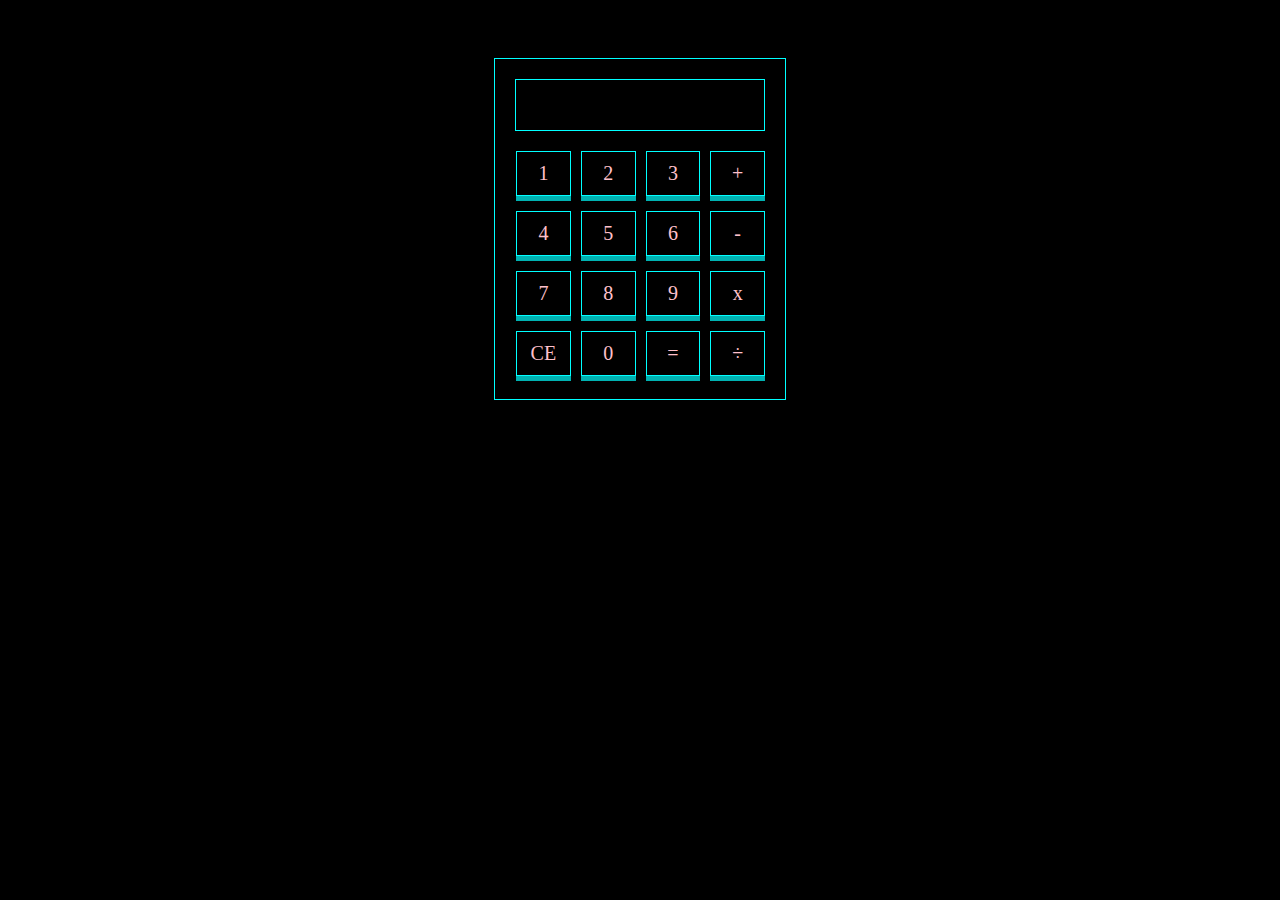
<file: calculator.html>
<!DOCTYPE html>
<html lang="en">
<head>
<meta name="viewport" content="width=device-width, initial-scale=1.0">
<link rel="icon" href="https://78.media.tumblr.com/d2e5023abd40c356888db65ac52026f1/tumblr_inline_mg8d43TZUw1rx2fz3.png">
<link rel="stylesheet" href="calculator.css"/>
<title>Calculator</title>
</head>
<body>
<div id="calculator">
	<div id="display"></div>
	<table id="calc">
		<tr>
			<td onclick="num(1)">1</td>
			<td onclick="num(2)">2</td>
			<td onclick="num(3)">3</td>
			<td onclick="Add()">+</td>
		</tr>
		<tr>
			<td onclick="num(4)">4</td>
			<td onclick="num(5)">5</td>
			<td onclick="num(6)">6</td>
			<td onclick="Subtract()">-</td>
		</tr>
		<tr>
			<td onclick="num(7)">7</td>
			<td onclick="num(8)">8</td>
			<td onclick="num(9)">9</td>
			<td onclick="Multiply()">x</td>
		</tr>
		<tr>
			<td onclick="clearScreen()">CE</td>
			<td onclick="num(0)">0</td>
			<td onclick="Evaluate()">=</td>
			<td onclick="Divide()">÷</td>
		</tr>
	</table>
</div>
<script src="calculator.js"></script>
</body>
</html>
</file>
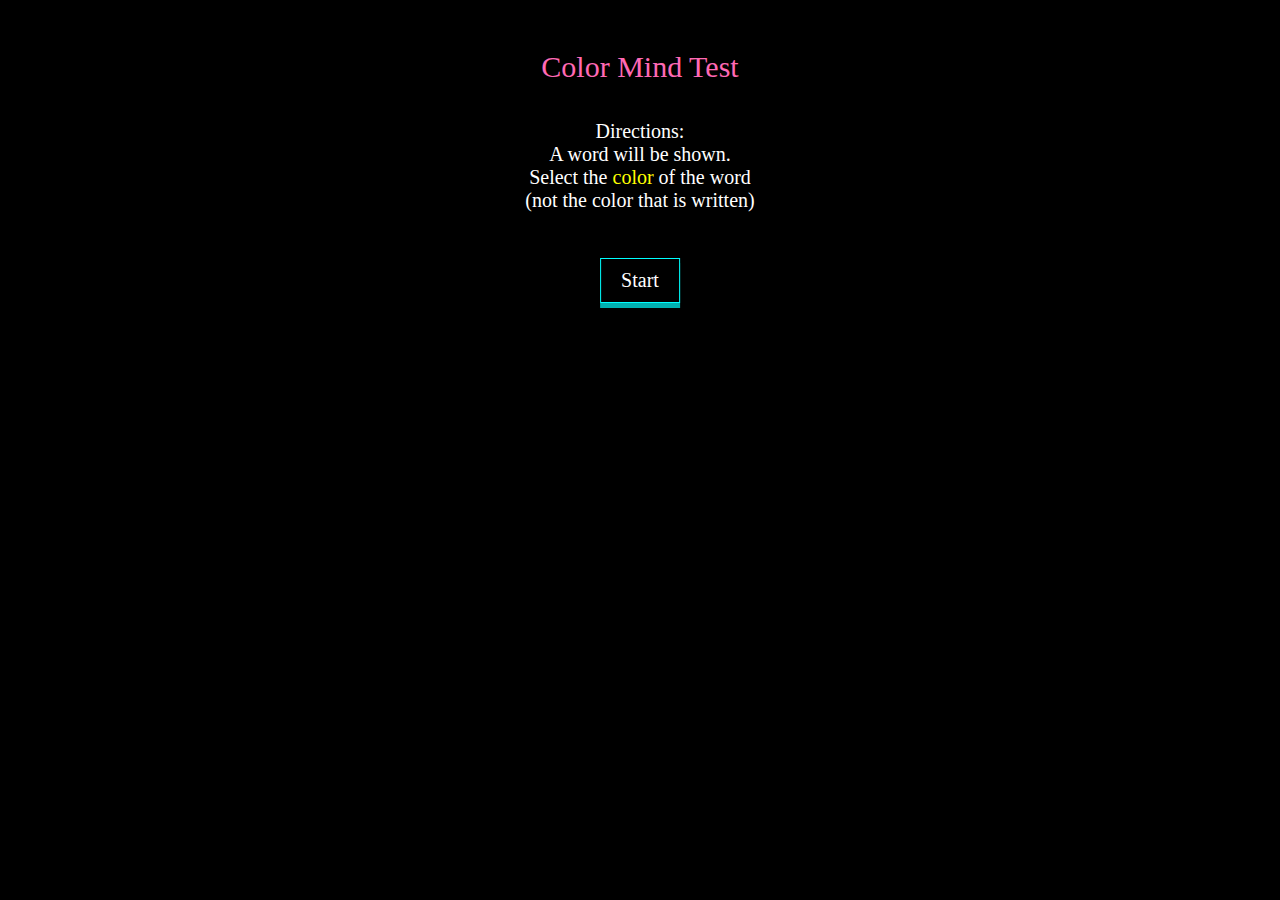
<file: colortest.html>
<html>
<head>
<meta name="viewport" content="width=device-width, initial-scale=1.0">
<link rel="icon" href="https://78.media.tumblr.com/d2e5023abd40c356888db65ac52026f1/tumblr_inline_mg8d43TZUw1rx2fz3.png"/>
<link rel="stylesheet" href="colortest.css"/>
<title>Projects</title>
</head>
<body>
<center>

<p id="title">Color Mind Test</p>
<p id="desc">Directions:<br>A word will be shown.<br>Select the <font color="yellow">color</font> of the word<br>(not the color that is written)</p>

<button onclick="myTimer();" class="start">Start</button><br>

<div id="blocker"></div>

<div class="word">yellow</div>
<div class="word">blue</div>
<div class="word">red</div>
<div class="word">green</div>
<div class="word">purple</div>
<div class="word">orange</div>

<button onclick="select('yellow')" class="options">yellow</button>
<button onclick="select('blue');" class="options">blue</button><br>
<button onclick="select('red');" class="options">red</button>
<button onclick="select('green');" class="options">green</button><br>
<button onclick="select('purple');" class="options">purple</button>
<button onclick="select('orange');" class="options">orange</button>

<p id="results"></p>

</center>
<script src="colortest.js"></script>
</body>
</html>
</file>
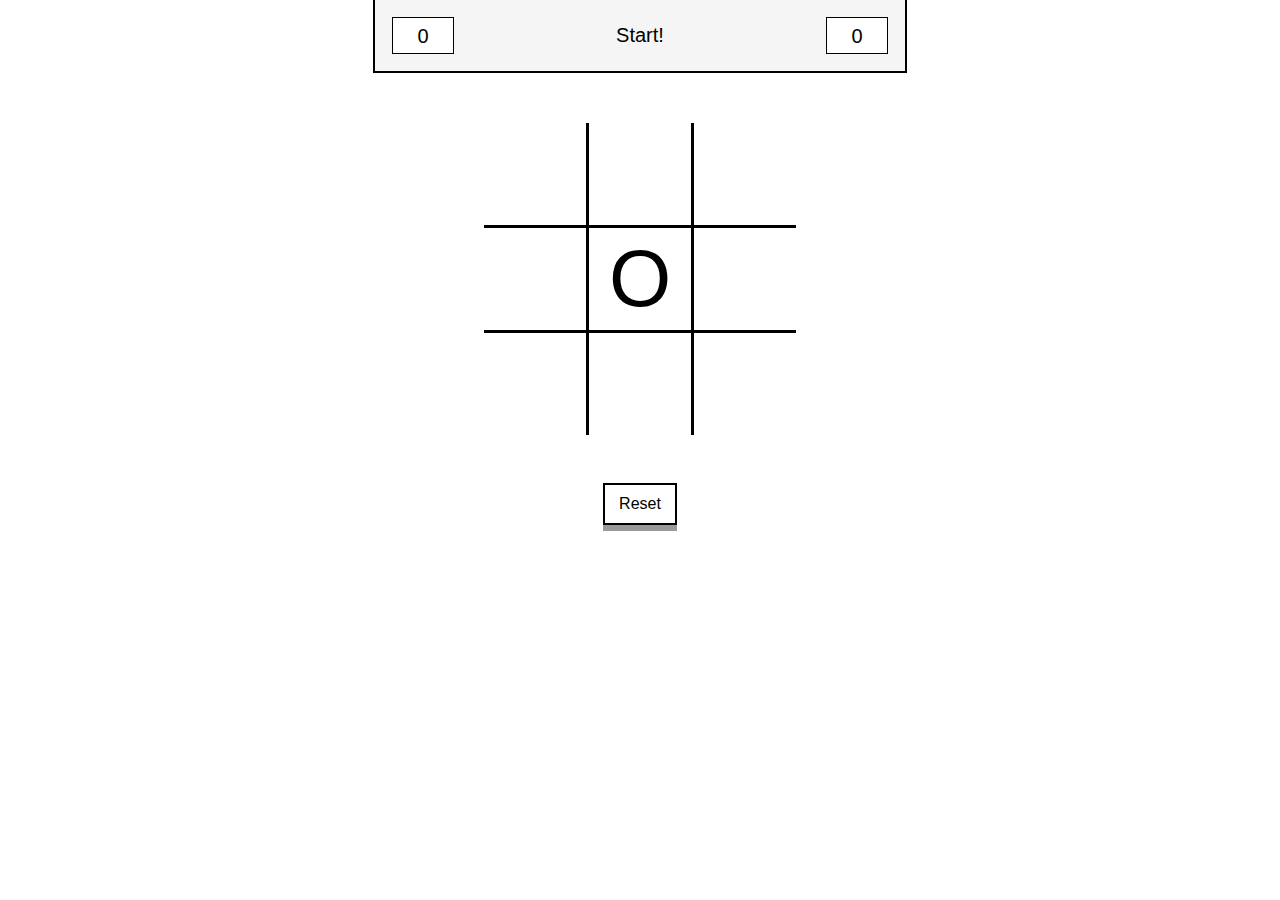
<file: tictactoe.html>
<!DOCTYPE html>
<html lang="en">
<html>
<head>
<link rel="icon" href="https://78.media.tumblr.com/d2e5023abd40c356888db65ac52026f1/tumblr_inline_mg8d43TZUw1rx2fz3.png"/>
<link rel="stylesheet" type="text/css" href="tictactoe.css">
<title>Tic-Tac-Toe</title>
</head>
<body onload="setTimeout(addO, 500, 'yes')">
<div id="scoreboard">
	<table id="score">
		<tr>
			<td id="score1">0</td>
			<td id="text">Start!</td>
			<td id="score2">0</td>
		</tr>
	</table>
</div>
<table id="table">
	<tr>
		<td id="1" onclick="addX(1)"></td>
		<td id="2" onclick="addX(2)"></td>
		<td id="3" onclick="addX(3)"></td>
	</tr>
	<tr>
		<td id="4" onclick="addX(4)"></td>
		<td id="5" onclick="addX(5)"></td>
		<td id="6" onclick="addX(6)"></td>
	</tr>
	<tr>
		<td id="7" onclick="addX(7)"></td>
		<td id="8" onclick="addX(8)"></td>
		<td id="9" onclick="addX(9)"></td>
	</tr>
</table>
<div id="buttonscontainer">
	<div class="buttons" onclick="reset()">Reset</div>
</div>
<script src="tictactoe.js">
</script>
</body>
</html>
</file>
<file: calculator.css>
body{
	font-size:20px;
	background:black;
	color:pink;
}
#calculator{
	width:250px;
	height:300px;
	border:1px solid cyan;
	background:black;
	position:absolute;
	left:50%;
	transform:translateX(-50%);
	margin-top:50px;
	padding:20px;
}
#display{
	width:228px;
	height:30px;
	background:black;
	border:1px solid cyan;
	font-size:28px;
	text-align:right;
	padding:10px;
	letter-spacing:1px;
}
td{
	border:1px solid cyan;
	background:black;
	padding:10px;
	width:25%;
	box-shadow:0 5px #00b1b1;
	cursor:default;
}
td:active{
	box-shadow:0 3px #008989;
	transform:translateY(3px);
}
table{
	width:269px;
	margin-left:-9px;
	margin-top:5px;
	border-spacing:10px 15px;
	text-align:center;
}
@media screen and (max-width:600px){
	body{
		font-size:30px;
	}
	td{
		padding-top:10px;
		padding-bottom:10px;
	}
	#calculator{
		width:80%;
		height:68%;
	}
	table{
		width:105%;
		margin-left:50%;
		transform:translateX(-50%);
		border-spacing:15px 20px;
	}
	#display{
		width:auto;
		position:relative;
		left:50%;
		transform:translateX(-50%);
		margin-top:1%;
		font-size:170%;
		height:14%;
	}
}
</file>
<file: colortest.css>
*{
	border:none;
}

body{
	background:black;
	color:white;
	font-family:verdana;
}

#title{
	position:absolute;
	width:100%;
	top:20px;
	left:50%;
	transform:translateX(-50%);
	font-size:30px;
	color:hotpink;
}

#desc{
	position:absolute;
	width:100%;
	top:100px;
	left:50%;
	transform:translateX(-50%);
	font-size:20px;
}

.best{
	color:hotpink;
	display:inline;
}

.start{
	border:1px solid cyan;
	background:black;
	color:white;
	padding:10px 20px 10px 20px;
	margin-top:250px;
	position:absolute;
	left:50%;
	transform:translateX(-50%);
	font-family:verdana;
	outline:none;
	font-size:20px;
	box-shadow:0 5px #00b1b1;
}

.start:active{
	box-shadow:0 3px #008989;
	transform:translate(-50%, 3px);
}

.word{
	padding:10px;
	width:50%;
	display:none;
	margin-bottom:20px;
	margin-top:10px;
	font-family:verdana;
	font-size:40px;
}

.options{
	border:1px solid cyan;
	background:black;
	display:none;
	color:white;
	padding:20px 10px 20px 10px;
	margin:15px 10px 15px 10px;
	width:180px;
	font-family:verdana;
	font-size:20px;
	box-shadow:0 5px #00b1b1;
	outline:none;
	position:relative;
	z-index:0;
}

.options:active{
	box-shadow:0 3px #008989;
	transform:translateY(3px);
}

#results{
	font-size:20px;
	line-height:150%;
}

#blocker{
	width:80%;
	position:absolute;
	left:50%;
	transform:translateX(-50%);
	height:100px;
	display:none;
	background:black;
	margin-top:310px;
	z-index:9999;
}

@media screen and (max-width:600px){
	#title{
		font-size:200%
	}
	#desc{
		font-size:150%;
	}
	.start{
		margin-top:270px;
		font-size:125%;
	}
	.options{
		width:40%;
		font-size:125%;
	}
	.word{
		font-size:250%;
	}
	#results{
		font-size:150%;
	}
}
</file>
<file: tictactoe.css>
body{
	background:url('https://78.media.tumblr.com/276cc2ecee48cb1a149cf94640066906/tumblr_movdbcThVO1ru3nbdo3_250.png');
}
#table{
	border-collapse:collapse;
	margin:auto;
	margin-top:50px;
	cursor:default;
}
#table td{
	width:100px;
	height:100px;
	font-size:80px;
	text-align:center;
	font-family:helvetica;
}
#table tr:first-child, #table tr:nth-of-type(2){
	border-bottom:3px solid black;
}
#table tr:first-child td:nth-of-type(2), #table tr:first-child td:nth-of-type(3){
	border-left:3px solid black;
}
#table tr:nth-of-type(2) td:nth-of-type(2), #table tr:nth-of-type(2) td:nth-of-type(3){
	border-left:3px solid black;
}
#table tr:nth-of-type(3) td:nth-of-type(2), #table tr:nth-of-type(3) td:nth-of-type(3){
	border-left:3px solid black;
}
#scoreboard{
	text-align:center;
	border-left:2px solid black;
	border-bottom:2px solid black;
	border-right:2px solid black;
	background:whitesmoke;
	padding:15px;
	margin-top:-8px;
	font-size:20px;
	font-family:helvetica;
	width:500px;
	margin-left:auto;
	margin-right:auto;
}
#score{
	width:500px;
}
#text{
	text-align:center;
}
#score1{
	text-align:center;
	border:1px solid black;
	padding:7px 5px 5px 5px;
	background:white;
	width:50px;
}
#score2{
	text-align:center;
	border:1px solid black;
	padding:7px 5px 5px 5px;
	background:white;
	width:50px;
}
#buttonscontainer{
	width:80px;
	margin-left:auto;
	margin-right:auto;
	margin-top:45px;
}
.buttons{
	text-align:center;
	background:transparentsmoke;
	border:2px solid black;
	box-shadow:0 6px #999;
	width:50px;
	padding:10px;
	cursor:default;
	font-family:helvetica;
	display:inline-block;
	margin:3px;
}
.buttons:active{
	box-shadow:0 3px #666;
	transform:translateY(4px);
}
::selection{
	background:transparent;
}
</file>
